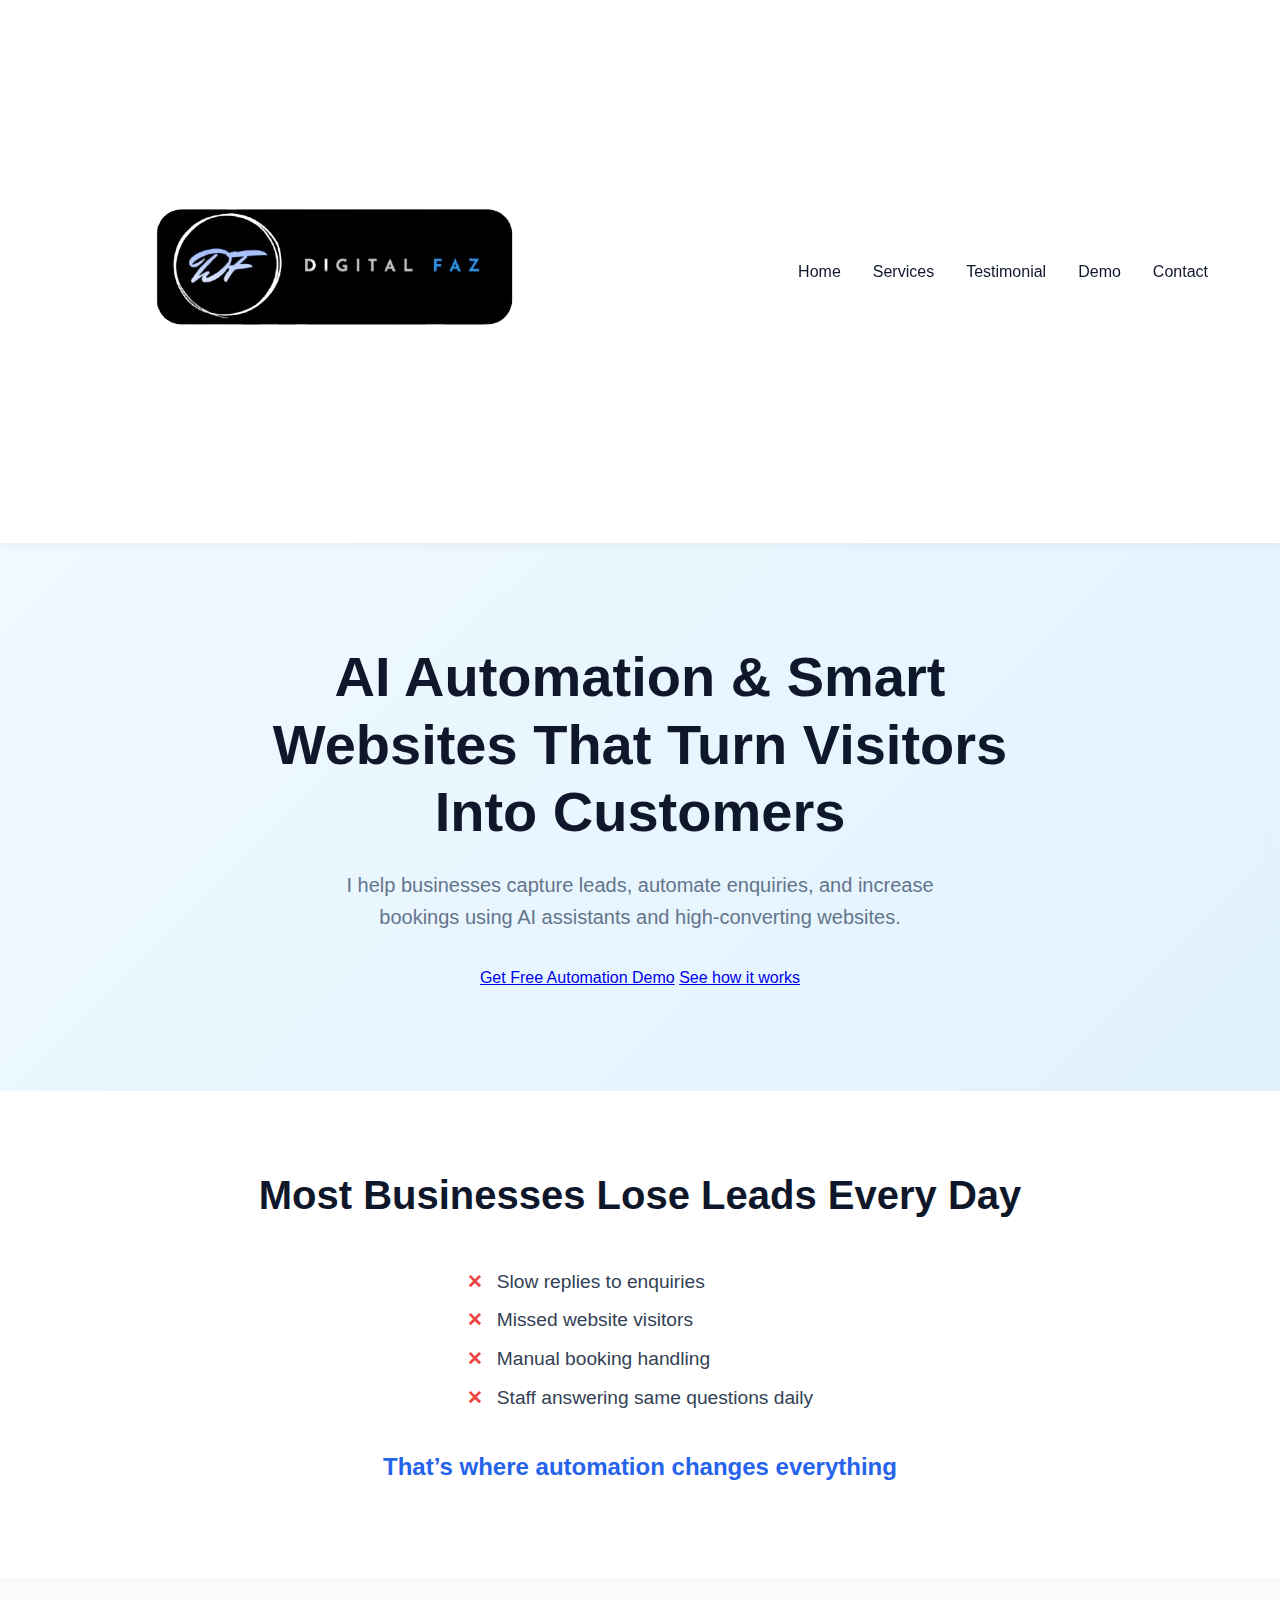
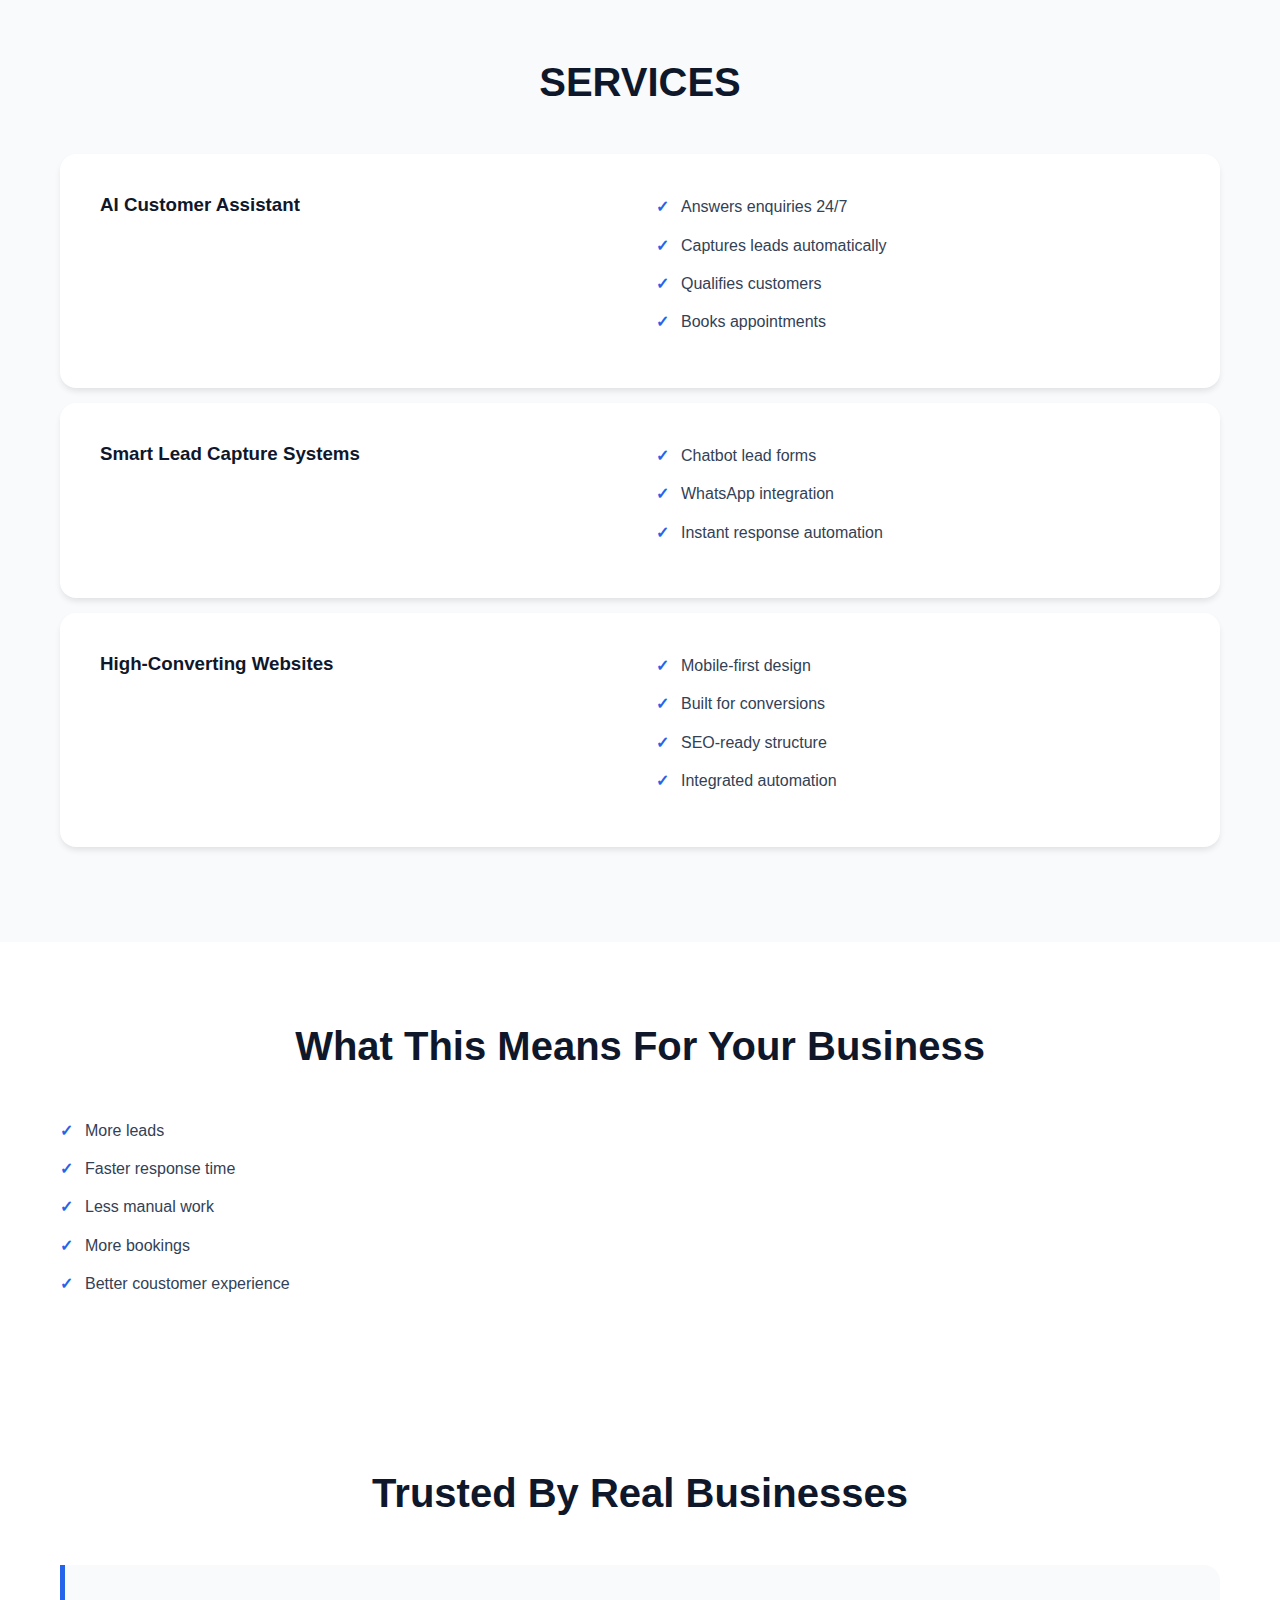
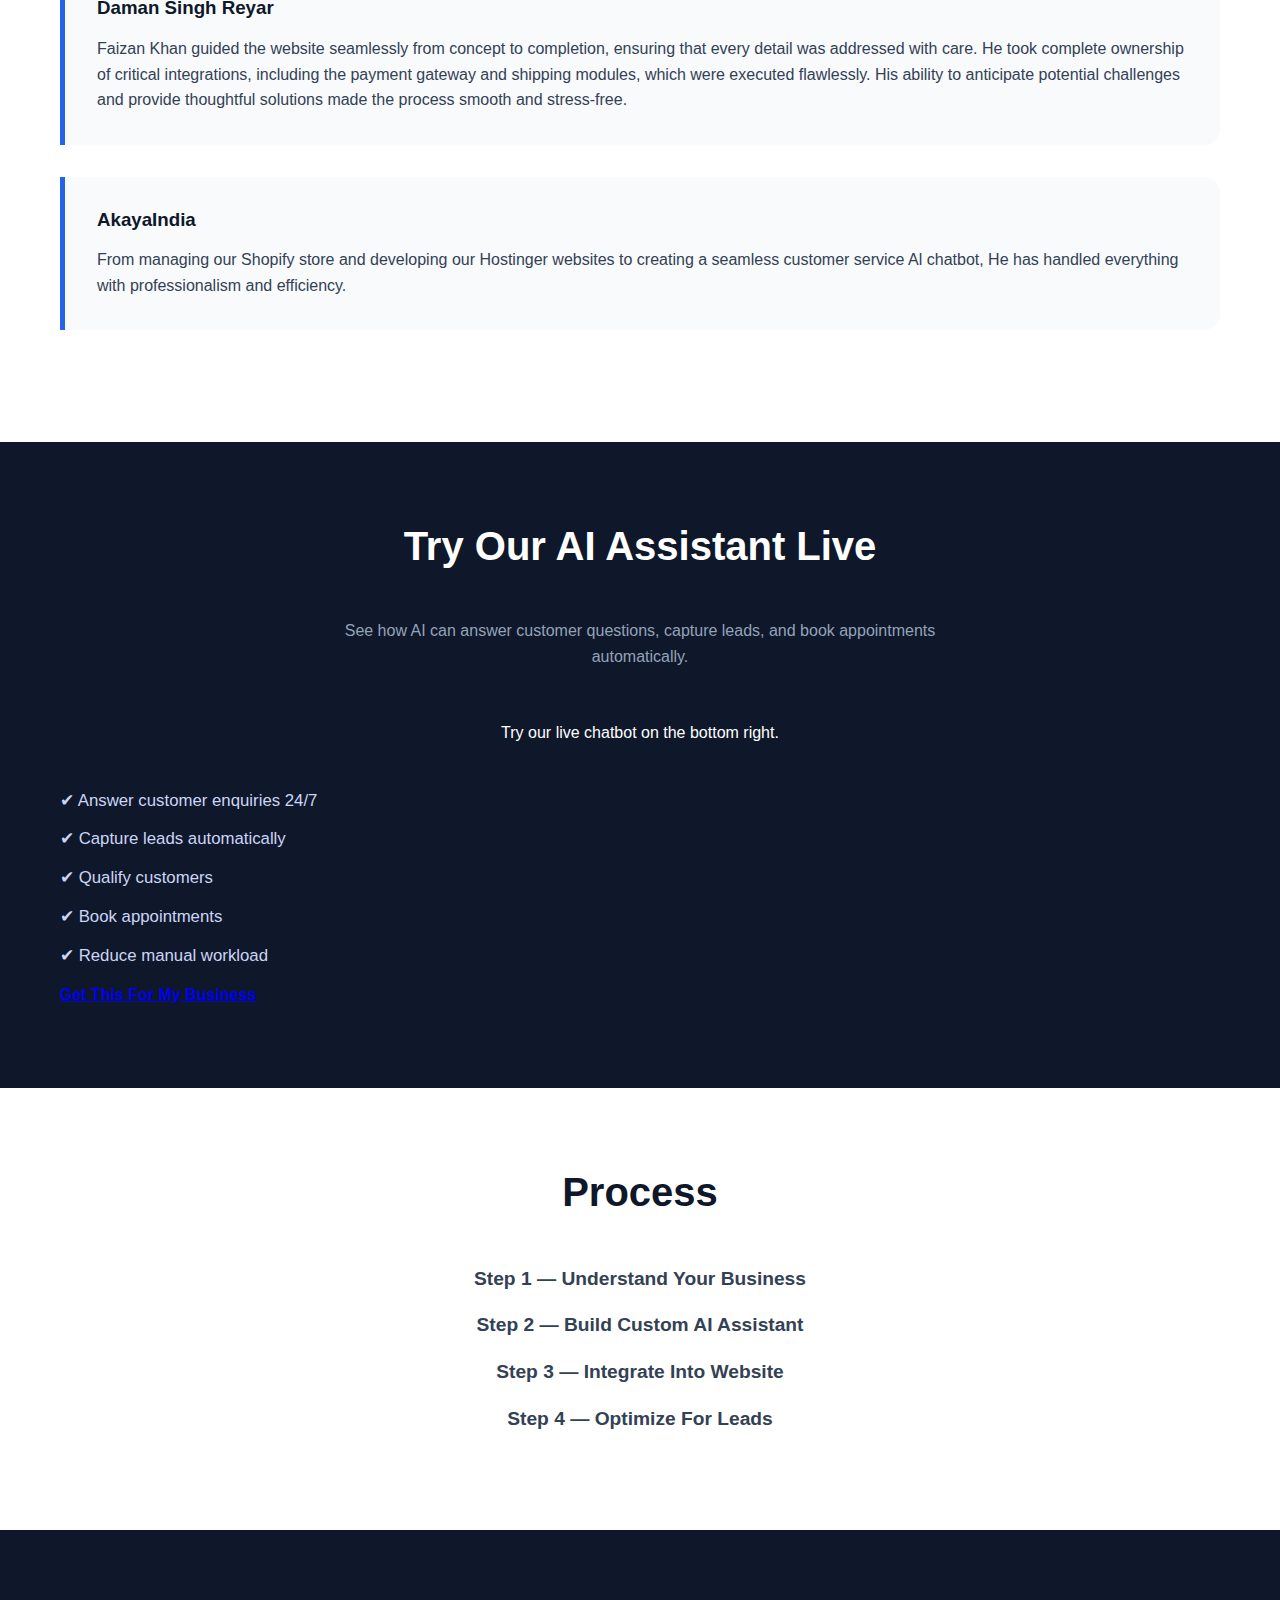
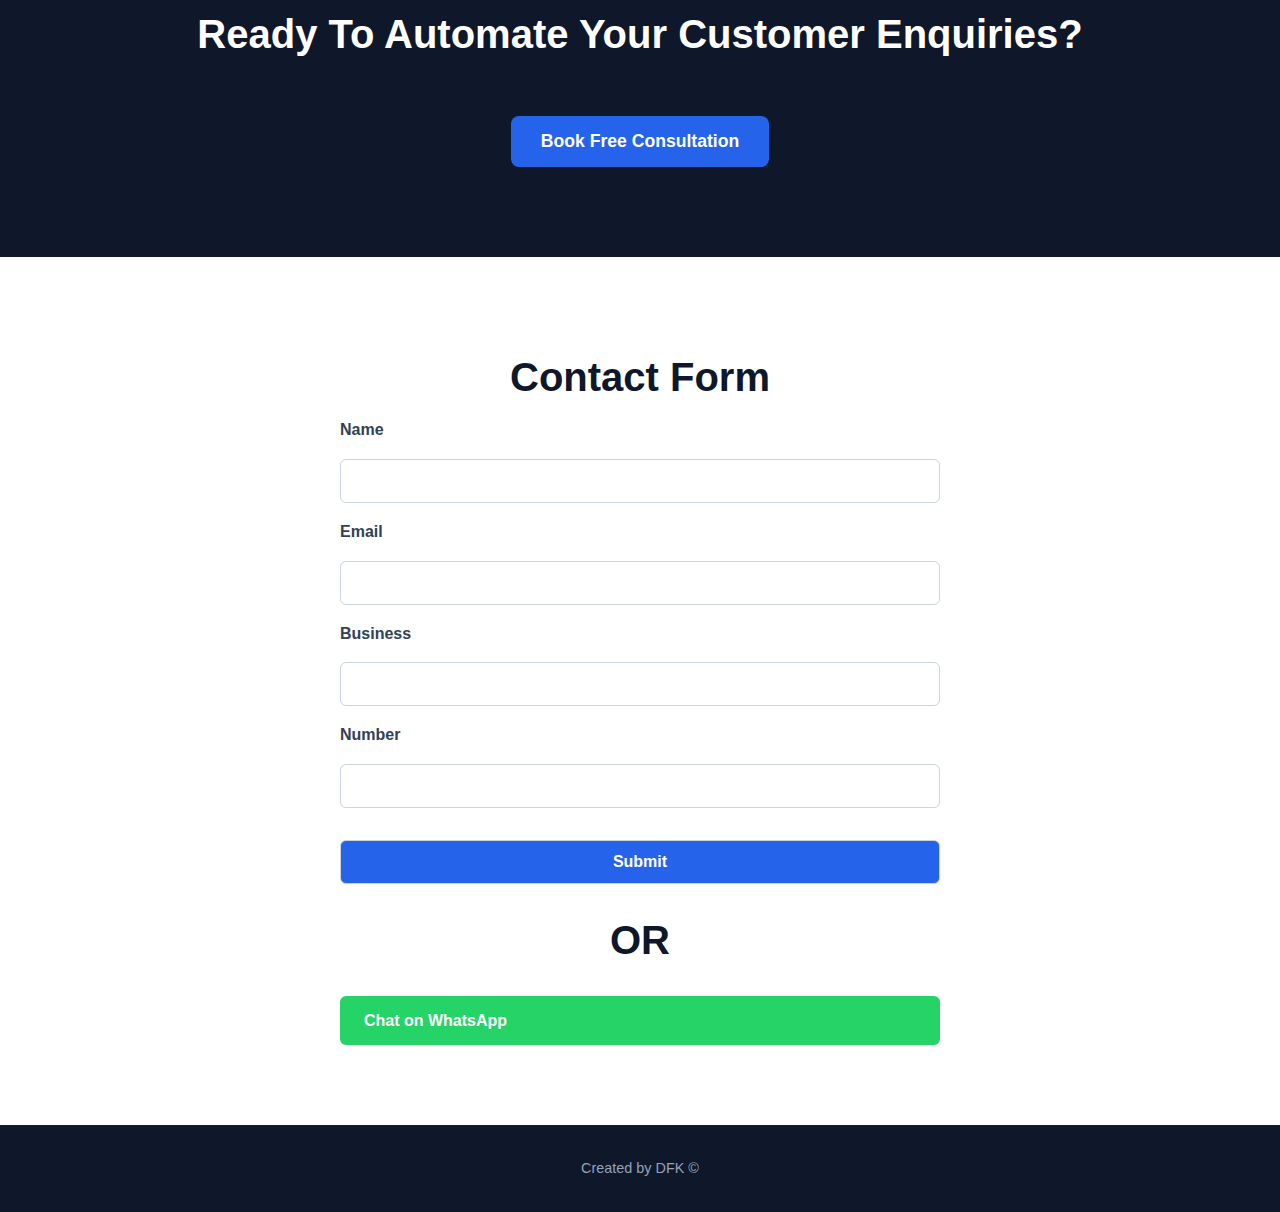
<file: index.html>
<!Doctype html>
<html>
 <head>
   <title>Digital Faz</title>
   <meta name="viewport" content="width=device-width, initial-scale=1.0">
   <meta charset="UTF-8">
   <link rel="stylesheet" href="style.css">
	 <link rel="icon" href="webimage/DF.png">
   </head>
 <body>
  <header>
  <nav class="navbar">
    <div class="logo"><a href="#">
	<img src="webimage/Digital_Faz.png" alt="logo" class="logo-img">
	</a>
	</div>
	  <div class="menu-toggle" id="mobile-menu">
      <span class="bar"></span>
      <span class="bar"></span>
      <span class="bar"></span>
    </div>

    <ul class="nav-menu">
      <li><a href="#" class="nav-link">Home</a></li>
      <li><a href="#ser" class="nav-link">Services</a></li>
      <li><a href="#testi" class="nav-link">Testimonial</a></li>
      <li><a href="#demo" class="nav-link">Demo</a></li>
      <li><a href="#contact" class="nav-link">Contact</a></li>
    </ul>
  </nav>
</header>
  <main>
    <section class="hero">
     <div class="wapper">
     <h1>AI Automation & Smart Websites That Turn Visitors Into Customers</h1>
     <p>I help businesses capture leads, automate enquiries, and increase bookings using AI assistants and high-converting websites.</p>
     <a href="#demo" class="hero-btn primary">Get Free Automation Demo</a>
     <a href="#demo" class="hero-btn secondary">See how it works</a>
     </div>
    </section>
    <section class="problem">
     <div class="wapper">
      <h2>Most Businesses Lose Leads Every Day</h2>
      <ul>
       <li>Slow replies to enquiries</li>
       <li>Missed website visitors</li>
       <li>Manual booking handling</li>
       <li>Staff answering same questions daily</li>
      </ul>
     <h3>That’s where automation changes everything</h3>
     </div>
    </section>
    <section class="ser" id="ser">
     <div class="wapper">
       <h2>SERVICES</h2>
        <div class="ser-card">
         <h3>AI Customer Assistant</h3>
          <ul>
           <li>Answers enquiries 24/7</li>
           <li>Captures leads automatically</li>
           <li>Qualifies customers</li>
           <li>Books appointments</li>
           </ul>
          </div>
     
         <div class="ser-card">
         <h3>Smart Lead Capture Systems</h3>
          <ul>
           <li>Chatbot lead forms</li>
           <li>WhatsApp integration</li>
           <li>Instant response automation</li>
           </ul>
          </div>

         <div class="ser-card">
         <h3>High-Converting Websites</h3>
          <ul>
           <li>Mobile-first design</li>
           <li>Built for conversions</li>
           <li>SEO-ready structure</li>
           <li>Integrated automation</li>
           </ul>
          </div>
        </div>
       </section>
       <section class="result">
        <div class="wapper">
         <h2>What This Means For Your Business</h2>
         <ul>
          <li>More leads</li>
          <li>Faster response time</li>
          <li>Less manual work</li>
          <li>More bookings</li>
          <li>Better coustomer experience</li>
         </ul>
        </div>
       </section>
       <section class="testi" id="testi">
        <div class="wapper">
         <h2>Trusted By Real Businesses</h2>
         <div class="testi-card">
				<h3>Daman Singh Reyar</h3> 
				<p>Faizan Khan guided the website seamlessly from concept to completion, ensuring that every detail was addressed with care. He took complete ownership of critical integrations, including the payment gateway and shipping modules, which were executed flawlessly. His ability to anticipate potential challenges and provide thoughtful solutions made the process smooth and stress-free.</p>
			</div>
			<div class="testi-card">
			<h3>AkayaIndia</h3>
			<p>From managing our Shopify store and developing our Hostinger websites to creating a seamless customer service Al chatbot, He has handled everything with professionalism and efficiency.</p>
		</div>
	</div>
  </section>
	<section class="demo" id="demo">
  <div class="wapper">

    <h2>Try Our AI Assistant Live</h2>
    <p class="chat-sub">
      See how AI can answer customer questions, capture leads, and book appointments automatically.
    </p>
	  <p>Try our live chatbot on the bottom right.</p>

    <div class="chat-container">

      <!-- LEFT TEXT -->
      <div class="chat-info">
        <h3>What This AI Assistant Can Do</h3>

        <ul>
          <li>✔ Answer customer enquiries 24/7</li>
          <li>✔ Capture leads automatically</li>
          <li>✔ Qualify customers</li>
          <li>✔ Book appointments</li>
          <li>✔ Reduce manual workload</li>
        </ul>

        <a class="cta-btn" href="#contact">
          Get This For My Business
        </a>

      </div>

  </div>
</section>
	</section>
	<section class="pros">
		<div class="wapper">
			<h2>Process</h2>
			<p>Step 1 — Understand Your Business</p>
			<p>Step 2 — Build Custom AI Assistant</p>
			<p>Step 3 — Integrate Into Website</p>
			<p>Step 4 — Optimize For Leads</p>
		</div>
	</section>
	<section class="cta">
		<div class="wapper">
			<h2 class="cta-h">Ready To Automate Your Customer Enquiries?</h2>
			<button>Book Free Consultation</button>
		</div>
	</section>
	<section class="contact" id="contact">
		<div class="wapper">
			<h2>Contact Form</h2>
			<form>
				<label for="name">Name</label>
				<input type="text" id="name" name="name">
				<label for="email">Email</label>
				<input type="text" id="email" name="email">
				<label for="business">Business</label>
				<input type="text" id="business" name="business">
				<label for="num">Number</label>
				<input type="number" id="num" name="num">
				<input type="submit" value="Submit">
				<h2>OR</h2>
				<a class="cta-btn"href="https://wa.me/919968231049?text=Hi%20I%20want%20automation%20demo" target="_blank">
Chat on WhatsApp</a>
			</div>
		</section>
	</main>
	<footer>Created by DFK &copy
</footer>
<script>
  const mobileMenu = document.getElementById('mobile-menu');
  const navList = document.querySelector('.nav-menu');

  mobileMenu.addEventListener('click', () => {
    // Toggle the 'active' class on the menu and the button
    mobileMenu.classList.toggle('active');
    navList.classList.toggle('active');
  });

  // Close menu when a link is clicked
  document.querySelectorAll('.nav-link').forEach(link => {
    link.addEventListener('click', () => {
      mobileMenu.classList.remove('active');
      navList.classList.remove('active');
    });
  });
</script>
<script type="text/javascript">
  (function(d, t) {
      var v = d.createElement(t), s = d.getElementsByTagName(t)[0];
      v.onload = function() {
        window.voiceflow.chat.load({
          verify: { projectID: '698ce819ac4c8190d680c14c' },
          url: 'https://general-runtime.voiceflow.com',
          versionID: 'production',
          voice: {
            url: "https://runtime-api.voiceflow.com"
          }
        });
      }
      v.src = "https://cdn.voiceflow.com/widget-next/bundle.mjs"; v.type = "text/javascript"; s.parentNode.insertBefore(v, s);
  })(document, 'script');
</script>
</body>
</html>
</file>
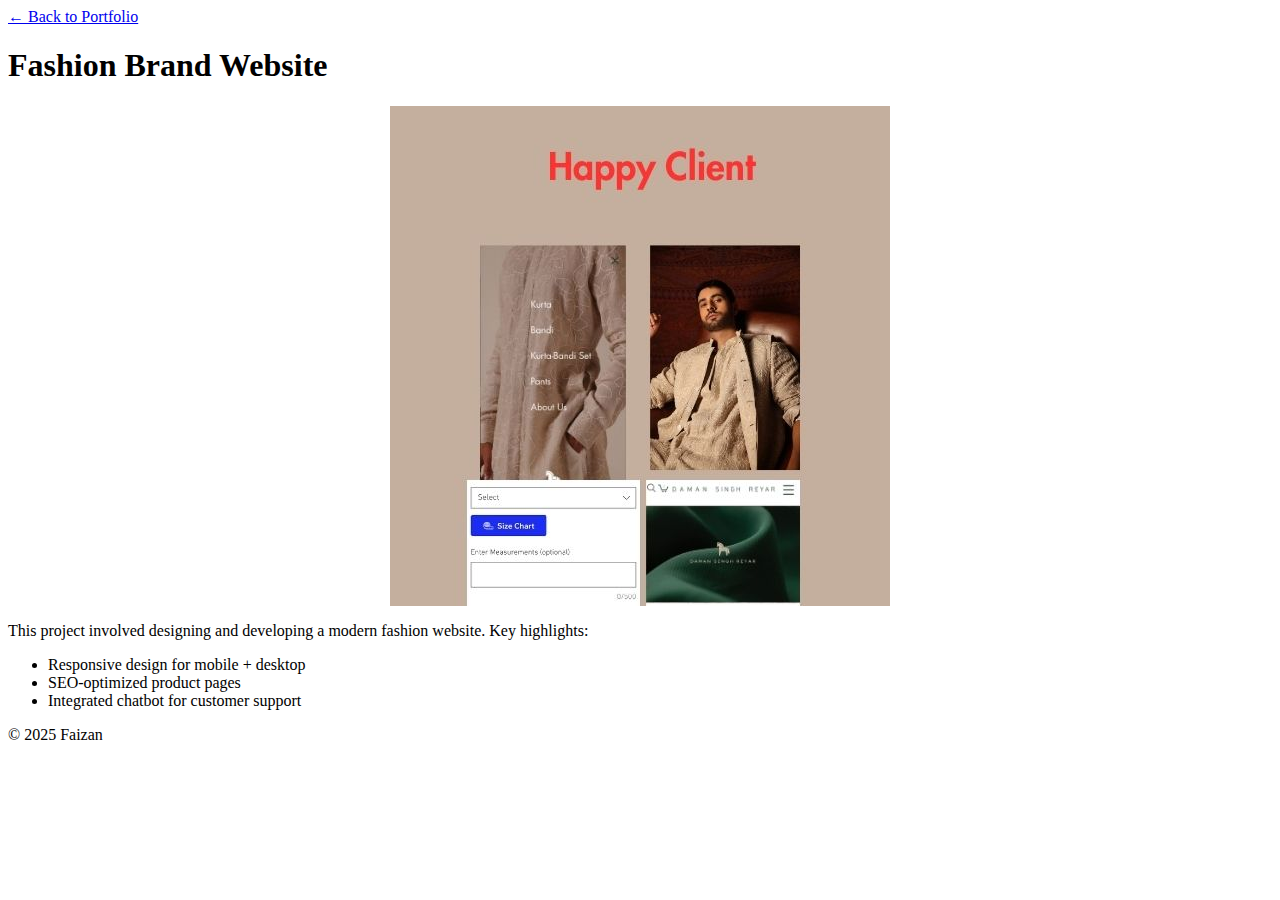
<file: portfolio/project1.html>
<!DOCTYPE html>
<html lang="en">
<head>
  <meta charset="UTF-8">
  <title>Fashion Brand Website — Portfolio</title>
  <link rel="stylesheet" href="../css/style.css">
</head>
<body>
  <nav class="nav">
    <div class="container">
      <a href="../index.html" class="brand">← Back to Portfolio</a>
    </div>
  </nav>

  <main class="container section">
    <h1>Fashion Brand Website</h1>
    <img src="../webimage/1.jpg" alt="Fashion Brand Website" style="max-width:600px; display:block; margin:auto;">
    <p>This project involved designing and developing a modern fashion website. 
    Key highlights:</p>
    <ul>
      <li>Responsive design for mobile + desktop</li>
      <li>SEO-optimized product pages</li>
      <li>Integrated chatbot for customer support</li>
    </ul>
  </main>

  <footer class="footer">
    <div class="container">© 2025 Faizan</div>
  </footer>
</body>
</html>
</file>
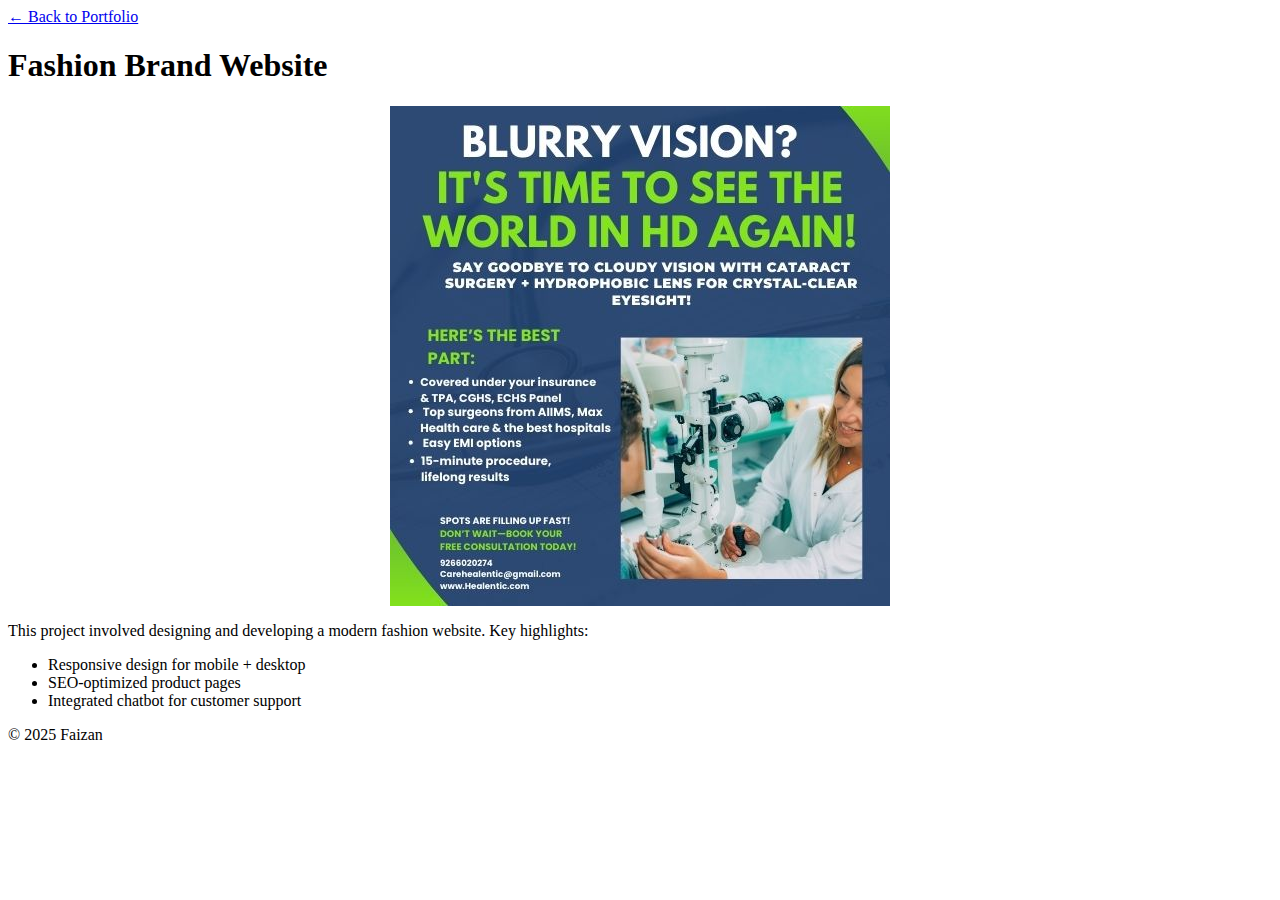
<file: portfolio/project2.html>
<!DOCTYPE html>
<html lang="en">
<head>
  <meta charset="UTF-8">
  <title>Fashion Brand Website — Portfolio</title>
  <link rel="stylesheet" href="../css/style.css">
</head>
<body>
  <nav class="nav">
    <div class="container">
      <a href="../index.html" class="brand">← Back to Portfolio</a>
    </div>
  </nav>

  <main class="container section">
    <h1>Fashion Brand Website</h1>
    <img src="../webimage/2.jpg" alt="Fashion Brand Website" style="max-width:600px; display:block; margin:auto;">
    <p>This project involved designing and developing a modern fashion website. 
    Key highlights:</p>
    <ul>
      <li>Responsive design for mobile + desktop</li>
      <li>SEO-optimized product pages</li>
      <li>Integrated chatbot for customer support</li>
    </ul>
  </main>

  <footer class="footer">
    <div class="container">© 2025 Faizan</div>
  </footer>
</body>
</html>
</file>
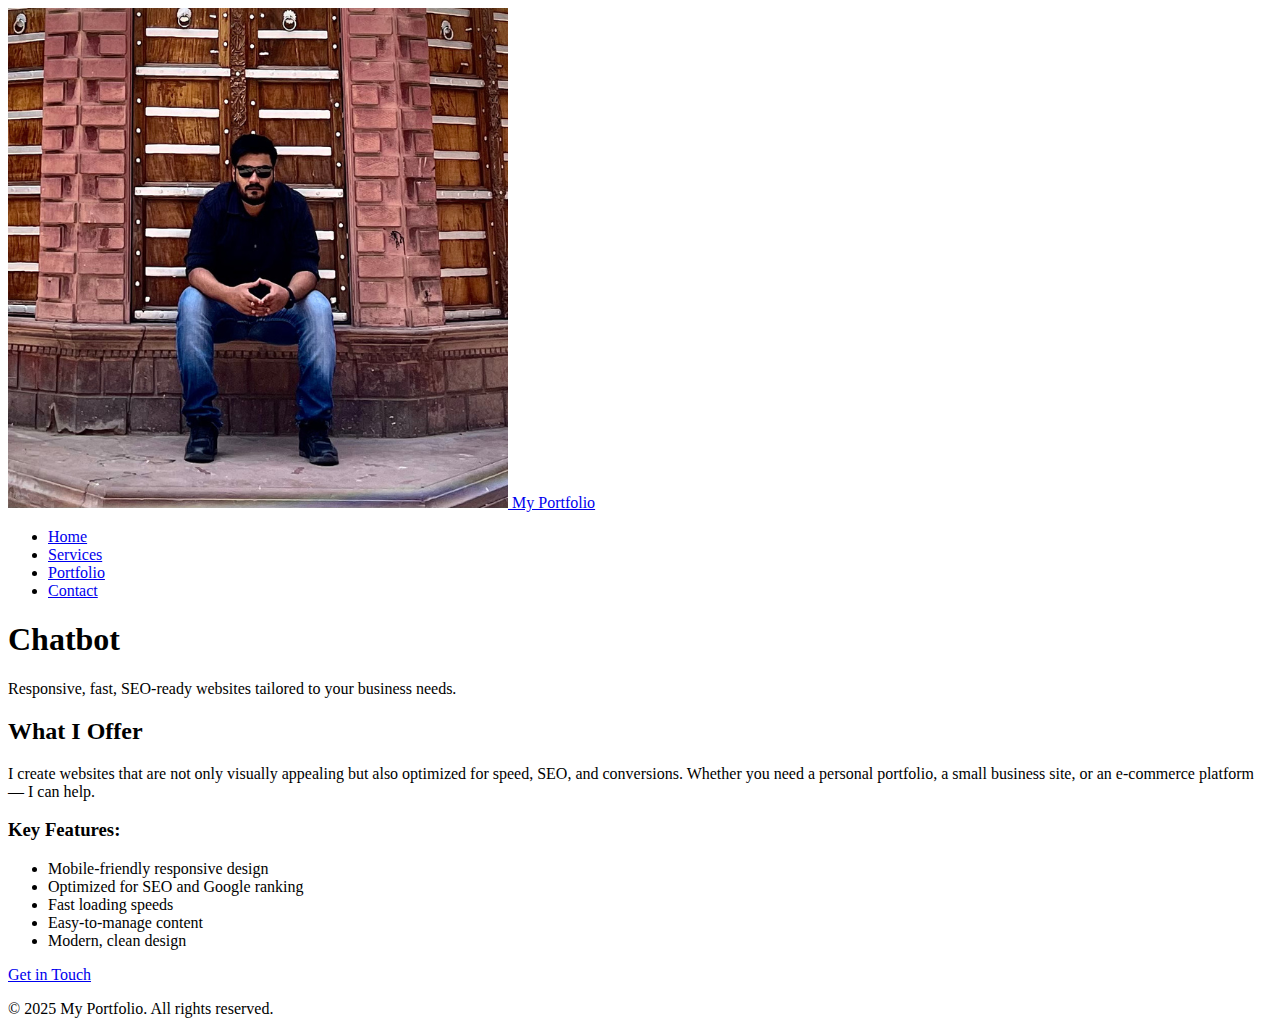
<file: services/chatbots.html>
<!DOCTYPE html>
<html lang="en">
<head>
  <meta charset="UTF-8" />
  <meta name="viewport" content="width=device-width, initial-scale=1.0" />
  <title>Website Development - My Portfolio</title>
  <link rel="stylesheet" href="../css/style.css" />
</head>
<body>
  <!-- Same Navbar/Header -->
  <header class="hero" id="home">
    <div class="container">
      <nav class="navbar">
        <a href="../index.html" class="brand">
          <img src="../webimage/logo.png" alt="Logo" class="logo" />
          <span>My Portfolio</span>
        </a>
        <ul class="nav-links">
          <li><a href="../index.html#home">Home</a></li>
          <li><a href="../index.html#services">Services</a></li>
          <li><a href="../index.html#portfolio">Portfolio</a></li>
          <li><a href="../index.html#contact">Contact</a></li>
        </ul>
      </nav>
      <h1>Chatbot</h1>
      <p>Responsive, fast, SEO-ready websites tailored to your business needs.</p>
    </div>
  </header>

  <!-- Main Service Content -->
  <main class="container section">
    <h2>What I Offer</h2>
    <p>
      I create websites that are not only visually appealing but also optimized
      for speed, SEO, and conversions. Whether you need a personal portfolio,
      a small business site, or an e-commerce platform — I can help.
    </p>

    <h3>Key Features:</h3>
    <ul>
      <li>Mobile-friendly responsive design</li>
      <li>Optimized for SEO and Google ranking</li>
      <li>Fast loading speeds</li>
      <li>Easy-to-manage content</li>
      <li>Modern, clean design</li>
    </ul>

    <a class="btn" href="../index.html#contact">Get in Touch</a>
  </main>

  <!-- Footer -->
  <footer class="section container">
    <p>&copy; 2025 My Portfolio. All rights reserved.</p>
  </footer>
</body>
</html>
</file>
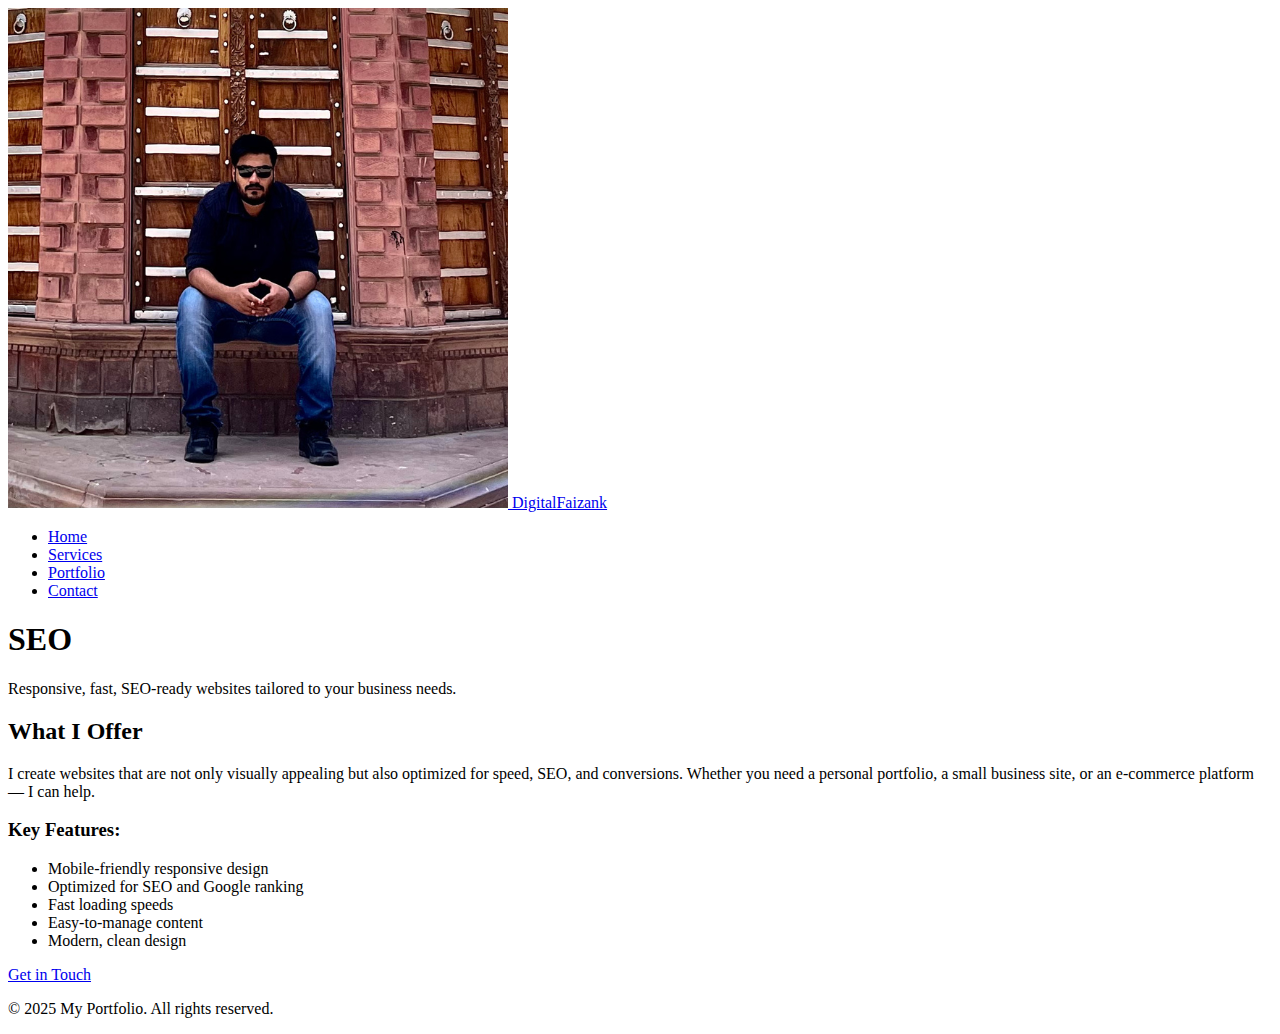
<file: services/seo.html>
<!DOCTYPE html>
<html lang="en">
<head>
  <meta charset="UTF-8" />
  <meta name="viewport" content="width=device-width, initial-scale=1.0" />
  <title>Website Development - My Portfolio</title>
  <link rel="stylesheet" href="../css/style.css" />
</head>
<body>
  <!-- Same Navbar/Header -->
  <header>
  <nav class="navbar">
    <div class="logo">
  <a href="../index.html#home">
    <img src="../webimage/logo.png" alt="DigitalFaizank" />
    <span>DigitalFaizank</span>
  </a>
</div>
    <ul class="nav-links">
          <li><a href="../index.html#home">Home</a></li>
          <li><a href="../index.html#services">Services</a></li>
          <li><a href="../index.html#portfolio">Portfolio</a></li>
          <li><a href="../index.html#contact">Contact</a></li>
        </ul>
  </nav>
</header>
      
      <h1>SEO</h1>
      <p>Responsive, fast, SEO-ready websites tailored to your business needs.</p>
    </div>
  </header>

  <!-- Main Service Content -->
  <main class="container section">
    <h2>What I Offer</h2>
    <p>
      I create websites that are not only visually appealing but also optimized
      for speed, SEO, and conversions. Whether you need a personal portfolio,
      a small business site, or an e-commerce platform — I can help.
    </p>

    <h3>Key Features:</h3>
    <ul>
      <li>Mobile-friendly responsive design</li>
      <li>Optimized for SEO and Google ranking</li>
      <li>Fast loading speeds</li>
      <li>Easy-to-manage content</li>
      <li>Modern, clean design</li>
    </ul>

    <a class="btn" href="../index.html#contact">Get in Touch</a>
  </main>

  <!-- Footer -->
  <footer class="section container">
    <p>&copy; 2025 My Portfolio. All rights reserved.</p>
  </footer>
</body>
</html>
</file>
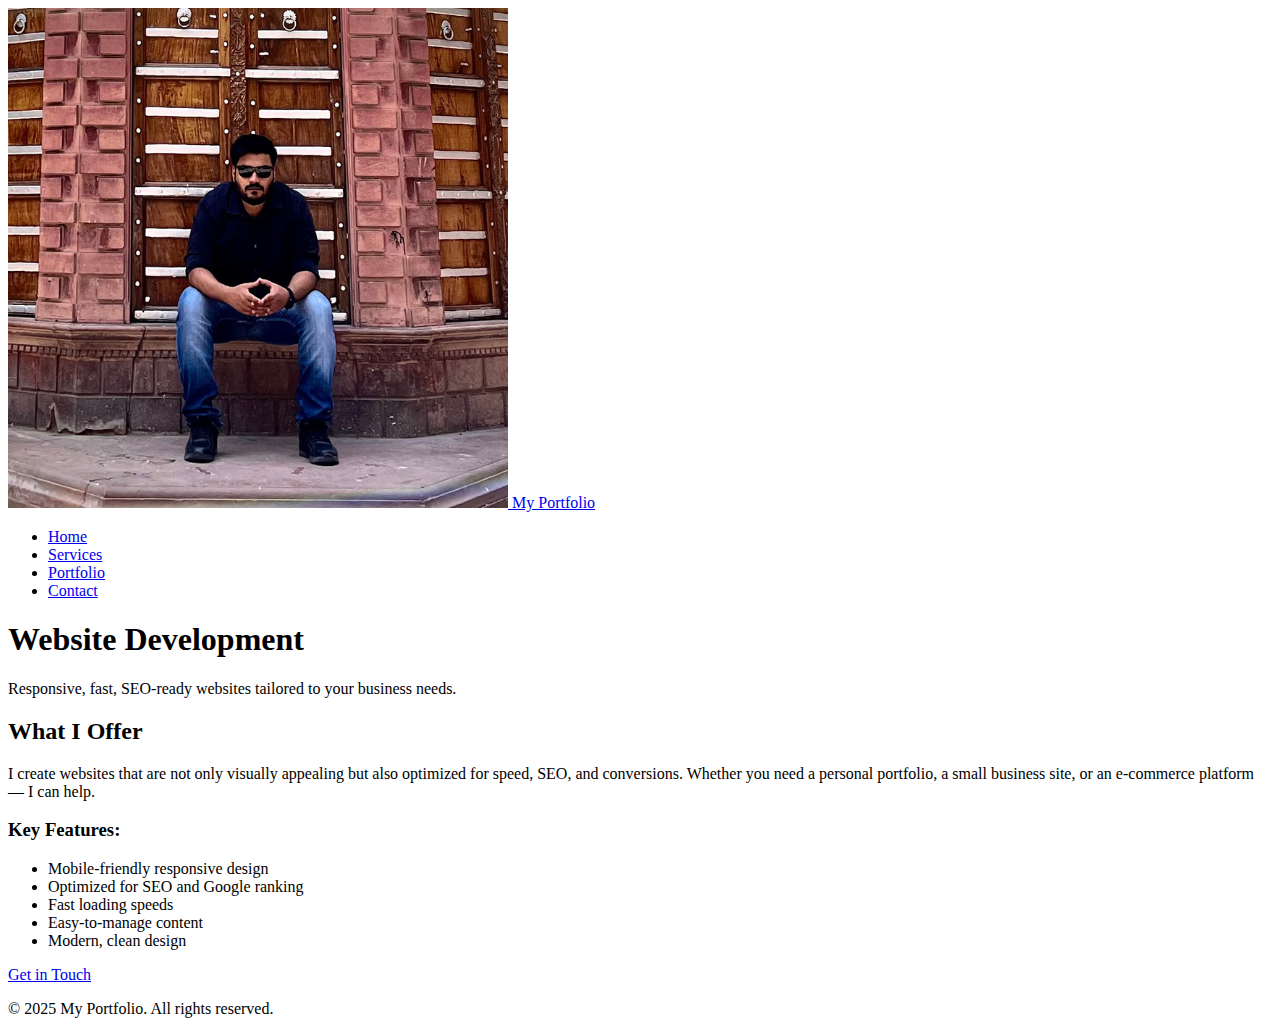
<file: services/website.html>
<!DOCTYPE html>
<html lang="en">
<head>
  <meta charset="UTF-8" />
  <meta name="viewport" content="width=device-width, initial-scale=1.0" />
  <title>Website Development - My Portfolio</title>
  <link rel="stylesheet" href="../css/style.css" />
</head>
<body>
  <!-- Same Navbar/Header -->
  <header class="hero" id="home">
    <div class="container">
      <nav class="navbar">
        <a href="../index.html" class="brand">
          <img src="../webimage/logo.png" alt="Logo" class="logo" />
          <span>My Portfolio</span>
        </a>
        <ul class="nav-links">
          <li><a href="../index.html#home">Home</a></li>
          <li><a href="../index.html#services">Services</a></li>
          <li><a href="../index.html#portfolio">Portfolio</a></li>
          <li><a href="../index.html#contact">Contact</a></li>
        </ul>
      </nav>
      <h1>Website Development</h1>
      <p>Responsive, fast, SEO-ready websites tailored to your business needs.</p>
    </div>
  </header>

  <!-- Main Service Content -->
  <main class="container section">
    <h2>What I Offer</h2>
    <p>
      I create websites that are not only visually appealing but also optimized
      for speed, SEO, and conversions. Whether you need a personal portfolio,
      a small business site, or an e-commerce platform — I can help.
    </p>

    <h3>Key Features:</h3>
    <ul>
      <li>Mobile-friendly responsive design</li>
      <li>Optimized for SEO and Google ranking</li>
      <li>Fast loading speeds</li>
      <li>Easy-to-manage content</li>
      <li>Modern, clean design</li>
    </ul>

    <a class="btn" href="../index.html#contact">Get in Touch</a>
  </main>

  <!-- Footer -->
  <footer class="section container">
    <p>&copy; 2025 My Portfolio. All rights reserved.</p>
  </footer>
</body>
</html>
</file>
<file: css/style.css>

</file>
<file: style.css>
/* --- RESET & VARIABLES --- */ :root { --primary: #2563eb; /* AI Blue */ --primary-dark: #1e40af; --accent: #0f172a; /* Dark Slate */ --text: #334155; --bg-light: #f8fafc; --white: #ffffff; --transition: all 0.3s ease; --spacing: 20px; } * { margin: 0; padding: 0; box-sizing: border-box; } body { font-family: 'Inter', -apple-system, BlinkMacSystemFont, 'Segoe UI', Roboto, sans-serif; line-height: 1.6; color: var(--text); background-color: var(--white); } /* --- LAYOUT UTILITIES --- */ .wapper { /* Keeping your class name 'wapper' */ max-width: 1200px; margin: 0 auto; padding: 0 var(--spacing); width: 100%; } section { padding: 80px 0; } h1, h2, h3 { color: var(--accent); margin-bottom: 1rem; line-height: 1.2; } h2 { font-size: 2.5rem; text-align: center; margin-bottom: 3rem; } ul { list-style: none; } button, .cta-btn, input[type="submit"] { cursor: pointer; border: none; font-weight: 600; transition: var(--transition); } /* --- HEADER & NAVIGATION --- */ header { background: var(--white); box-shadow: 0 2px 10px rgba(0,0,0,0.05); position: sticky; top: 0; z-index: 1000; } .navbar { display: flex; justify-content: space-between; align-items: center; padding: 1rem 2rem; max-width: 1200px; margin: 0 auto; } .logo { font-size: 1.5rem; font-weight: 800; color: var(--primary); } .nav-menu { display: flex; gap: 2rem; } .nav-link { text-decoration: none; color: var(--accent); font-weight: 500; } .nav-link:hover { color: var(--primary); } /* Burger Menu Hidden on Desktop */ .menu-toggle { display: none; cursor: pointer; } .bar { display: block; width: 25px; height: 3px; margin: 5px auto; background-color: var(--accent); transition: var(--transition); } /* --- HERO SECTION --- */ .hero { background: linear-gradient(135deg, #f0f9ff 0%, #e0f2fe 100%); text-align: center; padding: 100px 0; } .hero h1 { font-size: 3.5rem; max-width: 800px; margin: 0 auto 1.5rem; } .hero p { font-size: 1.25rem; max-width: 600px; margin: 0 auto 2rem; color: #64748b; } .hero button { padding: 15px 30px; border-radius: 50px; font-size: 1rem; margin: 10px; } .hero button:first-of-type { background-color: var(--primary); color: var(--white); } .hero button:first-of-type:hover { background-color: var(--primary-dark); } .hero button:last-of-type { background-color: transparent; border: 2px solid var(--primary); color: var(--primary); } .hero button:last-of-type:hover { background-color: #e0f2fe; } /* --- PROBLEM SECTION --- */ .problem { background-color: var(--white); text-align: center; } .problem ul { display: inline-block; text-align: left; margin-bottom: 2rem; } .problem li { font-size: 1.2rem; margin-bottom: 0.5rem; padding-left: 30px; position: relative; } .problem li::before { content: "✕"; color: #ef4444; position: absolute; left: 0; font-weight: bold; } .problem h3 { color: var(--primary); font-size: 1.5rem; } /* --- SERVICES (GRID) --- */ .ser { background-color: var(--bg-light); } .ser .wapper > div { /* targeting the flex/grid container */ display: grid; grid-template-columns: repeat(auto-fit, minmax(300px, 1fr)); gap: 2rem; } .ser-card { background: var(--white); padding: 2.5rem; border-radius: 1rem; box-shadow: 0 4px 6px -1px rgba(0, 0, 0, 0.1); transition: var(--transition); margin:15px 0; } .ser-card:hover { transform: translateY(-5px); box-shadow: 0 10px 15px -3px rgba(0, 0, 0, 0.1); } .ser-card ul li { margin-bottom: 0.8rem; position: relative; padding-left: 25px; } .ser-card ul li::before { content: "✓"; color: var(--primary); position: absolute; left: 0; font-weight: bold; } /*--- result ---*/ .result ul li{ margin-bottom: 0.8rem; position: relative; padding-left: 25px; } .result ul li::before { content: "✓"; color: var(--primary); position: absolute; left: 0; font-weight: bold; } /* --- TESTIMONIALS --- */ .testi { background-color: var(--white); } .testi-card { background: var(--bg-light); padding: 2rem; border-left: 5px solid var(--primary); margin-bottom: 2rem; border-radius: 0 1rem 1rem 0; } /* --- DEMO & CTA --- */ .demo, .cta { text-align: center; background: var(--accent); color: var(--white); } .demo h2, .cta h2 { color: var(--white); } .demo-btn, .cta button { background: var(--primary); color: var(--white); padding: 15px 30px; border-radius: 8px; font-size: 1.1rem; margin: 10px; } .demo-btn:hover, .cta button:hover { background: var(--white); color: var(--primary); } /* ===== CHATBOT SECTION ===== */ .chatbot{ background: linear-gradient(180deg,#020617,#020617); text-align:center; } .chat-sub{ max-width:600px; margin:0 auto 50px; color:#94a3b8; } .chat-container{ display:grid; grid-template-columns:1fr 1fr; gap:50px; align-items:center; } .chat-info{ text-align:left; } .chat-info ul{ margin-top:20px; } .chat-info li{ margin-bottom:12px; color:#cbd5f5; font-size:1.05rem; } .chat-demo{ background: rgba(2,6,23,0.9); border-radius:16px; padding:20px; border:1px solid rgba(255,255,255,0.05); } .chat-placeholder{ height:420px; display:flex; flex-direction:column; justify-content:center; align-items:center; background:#020617; border-radius:12px; border:1px dashed rgba(56,189,248,0.3); } .chat-placeholder p{ font-size:20px; margin-bottom:10px; } .chat-placeholder span{ color:#64748b; } /* --- PROCESS --- */ .pros { text-align: center; } .pros p { font-size: 1.2rem; margin: 1rem 0; font-weight: 600; } /* --- CONTACT FORM --- */ .contact form { max-width: 600px; margin: 0 auto; display: flex; flex-direction: column; gap: 1rem; } .contact label { text-align: left; font-weight: 600; } .contact input { padding: 12px; border: 1px solid #cbd5e1; border-radius: 6px; font-size: 1rem; } .contact input[type="submit"] { background: var(--primary); color: var(--white); margin-top: 1rem; } .contact h2 { margin-bottom: 1rem; margin-top: 1rem; } .contact a.cta-btn { display: inline-block; background: #25D366; /* WhatsApp Green */ color: white; padding: 12px 24px; text-decoration: none; border-radius: 6px; font-weight: bold; } /* --- FOOTER --- */ footer { text-align: center; padding: 2rem; background: var(--accent); color: #94a3b8; font-size: 0.9rem; } /* --- MOBILE RESPONSIVENESS --- */ @media (max-width: 768px) { /* Burger Menu Logic */ .menu-toggle { display: block; } .menu-toggle.active .bar:nth-child(2) { opacity: 0; } .menu-toggle.active .bar:nth-child(1) { transform: translateY(8px) rotate(45deg); } .menu-toggle.active .bar:nth-child(3) { transform: translateY(-8px) rotate(-45deg); } .nav-menu { position: fixed; left: -100%; top: 70px; /* Adjust based on header height */ gap: 0; flex-direction: column; background-color: var(--white); width: 100%; text-align: center; transition: 0.3s; box-shadow: 0 10px 10px rgba(0,0,0,0.1); } .nav-menu.active { left: 0; } .nav-item { margin: 16px 0; } .nav-link { display: block; padding: 1.5rem; border-bottom: 1px solid #f1f1f1; } /* Typography Adjustments */ h2 { font-size: 2rem; } .hero h1 { font-size: 2.2rem; } .hero button, .demo-btn { width: 100%; margin: 10px 0; } /* MOBILE */ @media(max-width:768px){ .chat-container{ grid-template-columns:1fr; } .chat-info{ text-align:center; } .chat-placeholder{ height:350px; } }
</file>
